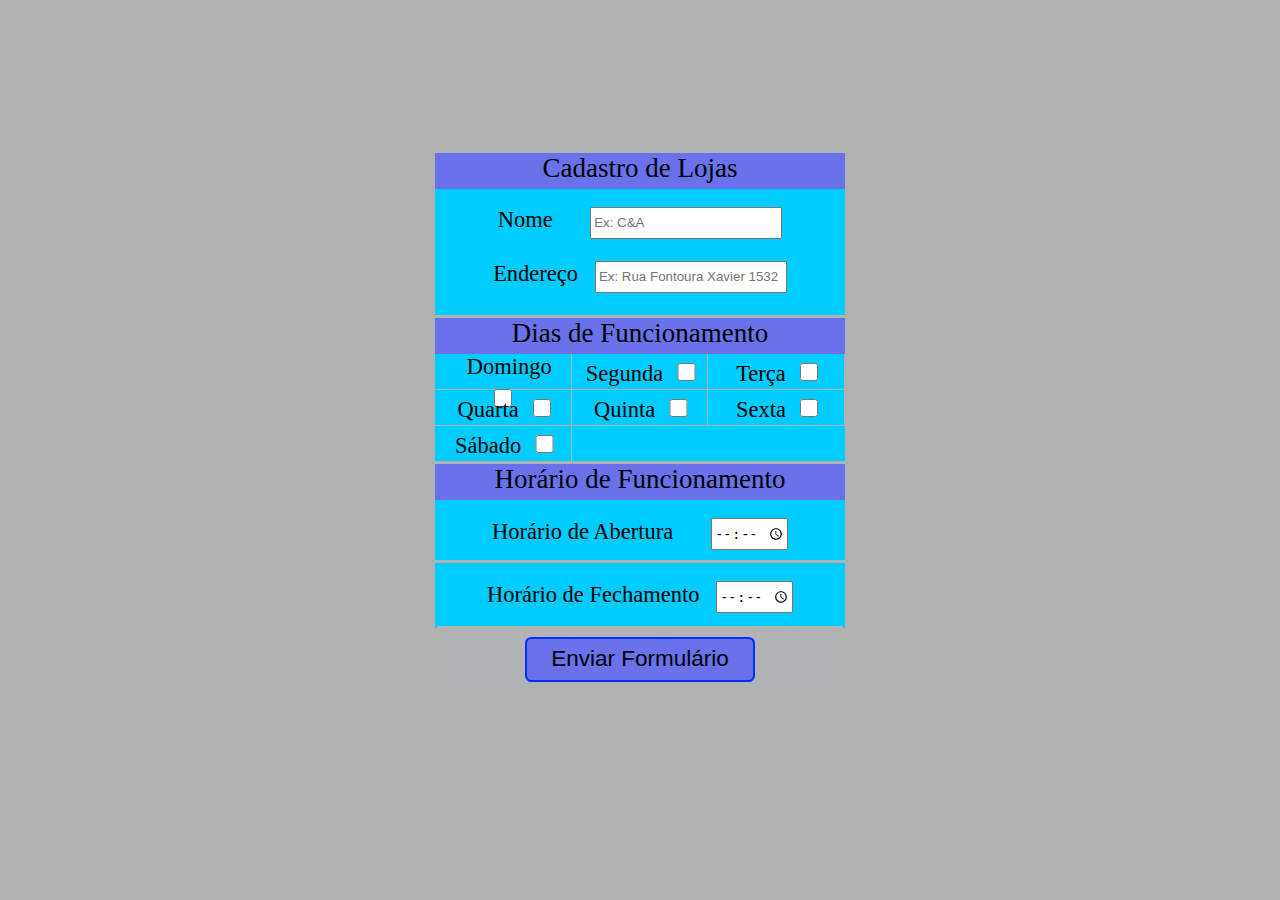
<file: index.html>
<!DOCTYPE html>
<html lang="en">

<head>
    <meta charset="UTF-8">
    <meta http-equiv="X-UA-Compatible" content="IE=edge">
    <meta name="viewport" content="width=device-width, initial-scale=1.0">
    <title>Document</title>
    <style>
        html {
            box-sizing: border-box;
            font-size: 16px;
        }

        *,
        *:before,
        *:after {
            box-sizing: inherit;
        }

        body,
        h1,
        h2,
        h3,
        h4,
        h5,
        h6,
        p,
        ol,
        ul {
            margin: 0;
            padding: 0;
            font-weight: normal;
        }

        ol,
        ul {
            list-style: none;
        }

        img {
            max-width: 100%;
            height: auto;
        }
    </style>
    <link rel="stylesheet" href="./index.css">
</head>

<body>
    <section class="Content">
        <section class="Register">
            <h2 class="titleRegister">Cadastro de Lojas</h2>
            <form action="api.flit.com.br/submeterDados" class="formulario" id="forms">
                <div class="cadastro">
                    <label class="firtsLabels" for="cadastroNome">Nome</label>
                    <input class="nomeCadastro" id="cadastroNome" type="text" name="nome" placeholder="Ex: C&A" />
                </div>
                <div class="cadastro">
                    <label class="firtsLabels" for="cadastroEndereco">Endereço</label>
                    <input class="enderecoCadastro" type="text" name="endereco" id="cadastroEndereco"
                        placeholder="Ex: Rua Fontoura Xavier 1532" />
                </div>
                <div class="checkbox">
                    <section class="checks">
                        <section class="checktitle">
                            <h2 class="firtsLabel">Dias de Funcionamento</h2>
                        </section>
                        <section class="check">
                            <label class="label" for="cadastroCheckbox1">Domingo</label>
                            <input type="checkbox" id="cadastroCheckbox1" name="Domingo">
                        </section>
                        <section class="check">
                            <label class="label" for="cadastroCheckbox2">Segunda</label>
                            <input type="checkbox" id="cadastroCheckbox2" name="Segunda">
                        </section>
                        <section class="check">
                            <label class="label" for="cadastroCheckbox3">Terça</label>
                            <input type="checkbox" id="cadastroCheckbox3" name="Terça">
                        </section>
                        <section class="check">
                            <label class="label" for="cadastroCheckbox4">Quarta</label>
                            <input type="checkbox" id="cadastroCheckbox4" name="Quarta">
                        </section>
                        <section class="check">
                            <label class="label" for="cadastroCheckbox5">Quinta</label>
                            <input type="checkbox" id="cadastroCheckbox5" name="Quinta">
                        </section>
                        <section class="check">
                            <label class="label" for="cadastroCheckbox6">Sexta</label>
                            <input type="checkbox" id="cadastroCheckbox6" name="Sexta">
                        </section>
                        <section class="check">
                            <label class="label" for="cadastroCheckbox7">Sábado</label>
                            <input type="checkbox" id="cadastroCheckbox7" name="Sábado">
                        </section>
                    </section>
                </div>
                <div class="time">
                    <section class="timeSection">
                        <section class="timetitle">
                            <h2 class="title1">Horário de Funcionamento</h2>
                        </section>
                        <section class="horario margim">
                            <label class="labelTime" for="openingTime">Horário de Abertura</label>
                            <input type="time" id="openingTime" value="horarioAbertura">
                        </section>
                        <section class="horario">
                            <label class="labelTime" for="closingTime">Horário de Fechamento</label>
                            <input type="time" id="closingTime" value="horarioFechamento">
                        </section>
                    </section>
                </div>
                <div class="botao">
                    <section class="submitFinal">
                        <button class="button" type="submit" id="bottom" name="botaofinal">Enviar Formulário</button>
                    </section>
                </div>
            </form>
        </section>
    </section>
    <script src="./index.js"></script>
</body>

</html>
</file>
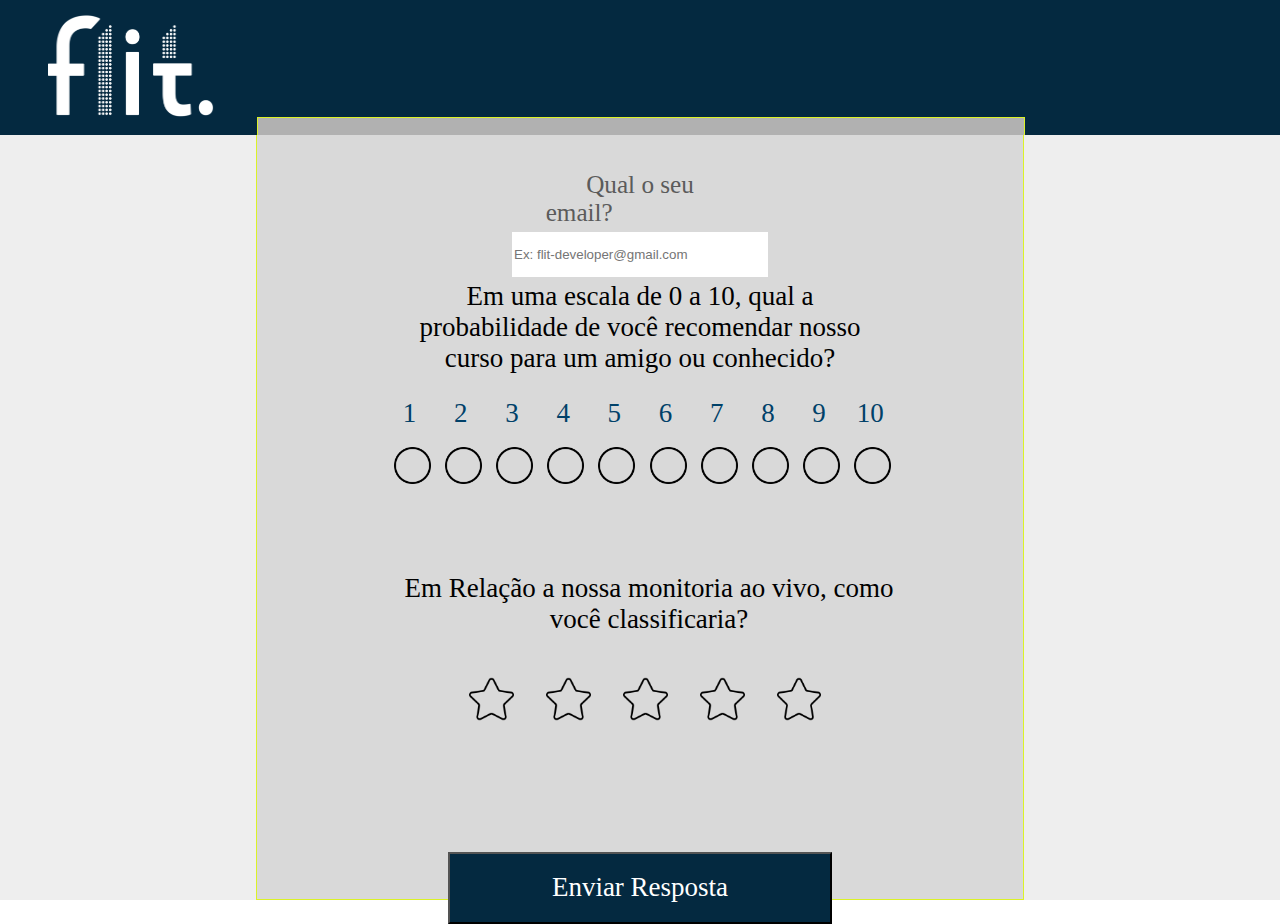
<file: index2.2.html>
<!DOCTYPE html>
<html lang="en">

<head>
    <meta charset="UTF-8">
    <meta http-equiv="X-UA-Compatible" content="IE=edge">
    <meta name="viewport" content="width=device-width, initial-scale=1.0">
    <title>Document</title>
    <style>
        html {
            box-sizing: border-box;
            font-size: 16px;
        }

        *,
        *:before,
        *:after {
            box-sizing: inherit;
        }

        body,
        h1,
        h2,
        h3,
        h4,
        h5,
        h6,
        p,
        ol,
        ul {
            margin: 0;
            padding: 0;
            font-weight: normal;
        }

        ol,
        ul {
            list-style: none;
        }

        img {
            max-width: 100%;
            height: auto;
        }
    </style>
    <link rel="stylesheet" href="./index2.2.css">
</head>

<body>
    <section class="header">
        <img class="logoFlit" src="./logo_semsite_semfundo.png" alt="logo">
        <section class="partForms"></section>
    </section>
    <section class="content">
        <section class="forms">
            <div>
                <section class="formText">
                    <label class="text" for="emailText">Qual o seu email?</label>
                    <input class="textbar" type="text" id="emailText" placeholder="Ex: flit-developer@gmail.com">
                </section>
            </div>
            <div>
                <section class="title">
                    <span class="subtitle">Em uma escala de 0 a 10, qual a probabilidade de você recomendar nosso curso
                        para
                        um amigo ou conhecido?</span>
                </section>
                <section class="formRadio">

                    <section class="number">
                        <h4>1</h4>
                    </section>
                    <section class="number">
                        <h4>2</h4>
                    </section>
                    <section class="number">
                        <h4>3</h4>
                    </section>
                    <section class="number">
                        <h4>4</h4>
                    </section>
                    <section class="number">
                        <h4>5</h4>
                    </section>
                    <section class="number">
                        <h4>6</h4>
                    </section>
                    <section class="number">
                        <h4>7</h4>
                    </section>
                    <section class="number">
                        <h4>8</h4>
                    </section>
                    <section class="number">
                        <h4>9</h4>
                    </section>
                    <section class="number">
                        <h4>10</h4>
                    </section>

                    <section class="radios">
                        <label class="contentRadio" for="primeiro">
                            <input class="inputs" type="radio" name="nota1" id="primeiro" value="Recomendação Nota 1">
                            <img src="./imagemVazia.png" alt="circulo1">
                        </label>
                    </section>

                    <section class="radios">
                        <label class="contentRadio" for="segundo">
                            <input class="inputs" type="radio" name="nota2" id="segundo" value="Recomendação Nota 2">
                            <img src="./imagemVazia.png" alt="circulo2">
                        </label>
                    </section>

                    <section class="radios">
                        <label class="contentRadio" for="terceiro">
                            <input class="inputs" type="radio" name="nota3" id="terceiro" value="Recomendação Nota 3">
                            <img src="./imagemVazia.png" alt="circulo3">
                        </label>
                    </section>

                    <section class="radios">
                        <label class="contentRadio" for="quarto">
                            <input class="inputs" type="radio" name="nota4" id="quarto" value="Recomendação Nota 4">
                            <img src="./imagemVazia.png" alt="circulo4">
                        </label>
                    </section>

                    <section class="radios">
                        <label class="contentRadio" for="quinto">
                            <input class="inputs" type="radio" name="nota5" id="quinto" value="Recomendação Nota 5">
                            <img src="./imagemVazia.png" alt="circulo5">
                        </label>
                    </section>

                    <section class="radios">
                        <label class="contentRadio" for="sexto">
                            <input class="inputs" type="radio" name="nota6" id="sexto" value="Recomendação Nota 6">
                            <img src="./imagemVazia.png" alt="circulo6">
                        </label>
                    </section>

                    <section class="radios">
                        <label class="contentRadio" for="setimo">
                            <input class="inputs" type="radio" name="nota7" id="setimo" value="Recomendação Nota 7">
                            <img src="./imagemVazia.png" alt="circulo7">
                        </label>
                    </section>

                    <section class="radios">
                        <label class="contentRadio" for="oitavo">
                            <input class="inputs" type="radio" name="nota8" id="oitavo" value="Recomendação Nota 8">
                            <img src="./imagemVazia.png" alt="circulo8">
                        </label>
                    </section>

                    <section class="radios">
                        <label class="contentRadio" for="nono">
                            <input class="inputs" type="radio" name="nota9" id="nono" value="Recomendação Nota 9">
                            <img src="./imagemVazia.png" alt="circulo9">
                        </label>
                    </section>

                    <section class="radios">
                        <label class="contentRadio" for="decimo">
                            <input class="inputs" type="radio" name="nota10" id="decimo" value="Recomendação Nota 10">
                            <img src="./imagemVazia.png" alt="circulo10">
                        </label>
                    </section>
                </section>
                <section class="title2">
                    <span class="subtitle2">Em Relação a nossa monitoria ao vivo, como você classificaria?</span>
                </section>
                <section class="formCheckBox">
                    <section class="checks">
                        <label for="check1">
                            <input class="check" type="checkbox" id="check1" name="check1" value="1 Estrela">
                            <img src="./estrelaVazia.png" alt="estrelaVazia1">
                        </label>
                    </section>
                    <section class="checks">
                        <label for="check2">
                            <input class="check" type="checkbox" id="check2" name="check2" value="2 Estrelas">
                            <img src="./estrelaVazia.png" alt="estrelaVazia2">
                        </label>
                    </section>
                    <section class="checks">
                        <label for="check3">
                            <input class="check" type="checkbox" id="check3" name="check3" value="3 Estrelas">
                            <img src="./estrelaVazia.png" alt="estrelaVazia3">
                        </label>
                    </section>
                    <section class="checks">
                        <label for="check4">
                            <input class="check" type="checkbox" id="check4" name="check4" value="4 Estrelas">
                            <img src="./estrelaVazia.png" alt="estrelaVazia4">
                        </label>
                    </section>
                    <section class="checks">
                        <label for="check5">
                            <input class="check" type="checkbox" id="check5" name="check5" value="5 Estrelas">
                            <img src="./estrelaVazia.png" alt="estrelaVazia5">
                        </label>
                    </section>
                </section>
            </div>
            <div class="botao">
                <section class="submit">
                    <button class="button" type="submit" id="bottom" name="botaofinal">Enviar Resposta</button>
                </section>
            </div>
        </section>
    </section>
    <script src="./index2.2.js"></script>
</body>

</html>
</file>
<file: index.css>
.Content {
    height: 100vh;
    background-color: rgb(177, 179, 179);
    text-align: center;
}

.Register {
    display: inline-block;
    height: 59.6vh;
    width: 32vw;
    margin-top: 17vh;
    border-radius: 0.5vw;
    background-color: rgb(0, 204, 255);
}

.formulario {
    border-top: 10vh;
    display: flex;
    flex-direction: column;
}

.cadastro {
    height: 7vh;
    width: 32vw;
    border: 2vh;
    text-align: center;
    background-color: rgb(0, 204, 255);
}

#cadastroNome {
    margin-top: 2vh;
    width: 15vw;
    height: 3.5vh;
    margin-left: 2.6vw;
}

.titleRegister {
    width: 32vw;
    height: 4vh;
    font-size: 3vh;
    background-color: rgb(105, 113, 235);
}

#cadastroEndereco {
    margin-top: 1vh;
    width: 15vw;
    height: 3.5vh;
    margin-left: 1vw;
}

#cadastroCheckbox1,
#cadastroCheckbox2,
#cadastroCheckbox3,
#cadastroCheckbox4,
#cadastroCheckbox5,
#cadastroCheckbox6,
#cadastroCheckbox7 {
    margin-top: 1vh;
    width: 2vw;
    height: 2vh;
    margin-left: 0.5vw;
    margin-right: 0.5vw;
}

.checkbox {
    height: 16.6vh;
    width: 32vw;
    text-align: center;
}

.checks {
    width: 32vw;
    background-color: rgb(0, 204, 255);
    height: 16.6vh;
    display: inline-block;
    border-bottom: solid rgb(177, 178, 179);
    border-top: solid rgb(177, 178, 179);
}

.checktitle {
    width: 32vw;
    height: 4vh;
    background-color: rgb(105, 113, 235);

}

.check {
    float: left;
    width: 10.66vw;
    height: 4vh;
    border-right: solid rgb(177, 178, 179) 0.1vh;
    border-bottom: solid rgb(177, 178, 179) 0.1vh;
}

.check:hover {
    background-color: rgb(105, 113, 235);
}

.firtsLabels {
    font-size: 2.5vh;
}

.input {
    margin-right: 1.6vw;
}

.firtsLabel {
    font-size: 3vh;
}

.label {
    font-size: 2.5vh;
    margin-left: 1vw;
}

.time {
    width: 32vw;
    height: 18vh;
}

.timeSection {
    width: 32vw;
    height: 18vh;
}

.timetitle {
    width: 32vw;
    height: 4vh;
    background-color: rgb(105, 113, 235);
}

.title1 {
    font-size: 3vh;
}

.horario {
    width: 32vw;
    height: 7vh;
    background-color: rgb(0, 204, 255);
}

.margim {
    border-bottom: solid rgb(177, 178, 179) 0.4vh;
}

#openingTime {
    height: 3.5vh;
    width: 6vw;
    margin-top: 2vh;
    margin-left: 1.65vw;
}

#closingTime {
    height: 3.5vh;
    width: 6vw;
    margin-top: 2vh;
}

.labelTime {
    font-size: 2.5vh;
    margin-right: 1vw;
}

.botao {
    height: 7vh;
    width: 32vw;
}

.submitFinal {
    background-color: rgb(177, 178, 179);
    width: 32vw;
    height: 7vh;
    border-top: solid rgb(177, 178, 179) 0.4vh;
    border-radius: 0.5vh;
}

#bottom {
    height: 5vh;
    width: 18vw;
    border-radius: 0.5vw;
    background-color: rgb(105, 113, 235);
    margin-top: 0.8vh;
    border: solid rgb(0, 47, 255) 0.3vh;
}

.button {
    font-size: 2.5vh;
    font-family: 'Lucida Sans', 'Lucida Sans Regular', 'Lucida Grande', 'Lucida Sans Unicode', Geneva, Verdana, sans-serif
}

@media only screen and (max-width: 800px) {
    .check {
        width: 16vw;
    }
}

@media only screen and (max-width: 400px) {
    .check {
        width: 32vw;
    }
}
</file>
<file: index2.2.css>
.header {
    height: 15vh;
    background-color: #042940;
    text-align: center;
}

.logoFlit {
    height: 13vh;
    width: 13vw;
    margin-right: 3vw;
    margin-bottom: 1vh;
}

.partForms {
    display: inline-block;
    height: 2vh;
    width: 60vw;
    margin-right: 16.2vw;
    margin-top: 13vh;
    background-color: #b1b1b1;
    border-left: solid #DBF227 0.2vh;
    border-right: solid #DBF227 0.2vh;
    border-top: solid #DBF227 0.2vh;
}

.content {
    text-align: center;
    background-color: #EEEEEE;
    height: 85vh;
}

.forms {
    display: inline-block;
    height: 85vh;
    width: 60vw;
    background-color: #D9D9D9;
    border-left: solid #DBF227 0.2vh;
    border-right: solid #DBF227 0.2vh;
    border-bottom: solid #DBF227 0.2vh;
}

.formText {
    display: inline-block;
    height: 10vh;
    width: 20vw;
    margin-top: 4vh;
}

.text {
    font-size: 2.8vh;
    text-decoration: #D9D9D9;
    margin-right: 9.5vw;
    font-family: Cambria, Cochin, Georgia, Times, 'Times New Roman', serif;
    color: #5b5b5b;
}

#emailText {
    margin-top: 0.5vh;
    height: 5vh;
    width: 20vw;
    border: 0vh;
}


.title {
    margin-top: 2vh;
    display: inline-block;
    width: 35vw;
    height: 4vh;
}

.subtitle {
    width: 35vw;
    height: 4vh;
    font-size: 3vh;
}

.formRadio {
    margin-top: 2vh;
    width: 40vw;
    display: inline-block;
    height: 12vh;
}

.number {
    margin-top: 1vh;
    width: 4vw;
    height: 3vh;
    float: left;
    color: #004169;
    font-size: 3vh;
}

.inputs {
    visibility: hidden;
}

.radios {
    width: 3.6vw;
    float: left;
    height: 3vh;
    margin-left: 0.4vw;
}

.contentRadio {
    height: 0vh;
    width: 0vw;
}

.formRadio label>input+img {
    cursor: pointer;
    padding: 0.35vw;
}


#primeiro,
#segundo,
#terceiro,
#quarto,
#quinto,
#sexto,
#setimo,
#oitavo,
#nono,
#decimo {
    height: 0vh;
}

.title2 {
    margin-left: 2vh;
    margin-top: 8vh;
    display: inline-block;
    width: 40vw;
    height: 4vh;
}

.subtitle2 {
    width: 40vw;
    height: 4vh;
    font-size: 3vh;
}

.formCheckBox {
    margin-top: 5vh;
    width: 30vw;
    height: 10vh;
    display: inline-block;
}

.checks {
    width: 5.5vw;
    height: 5vh;
    float: left;
    margin-right: 0.5vw;
}

.checks label>input {
    visibility: hidden;
    height: 0vh;
    width: 0vw;
}

.checks label>input+img {
    display: inline-block;
    cursor: pointer;
    width: 3.5vw;
    margin-left: 0.5vw;
}

.submit {
    display: inline-block;
    margin-top: 9vh;
    width: 30vw;
    height: 8vh;
}

.button {
    width: 30vw;
    height: 8vh;
    background-color: #042940;
    font-size: 3vh;
    color: white;
    font-family: Cambria, Cochin, Georgia, Times, 'Times New Roman', serif;
    cursor: pointer;
}
</file>
